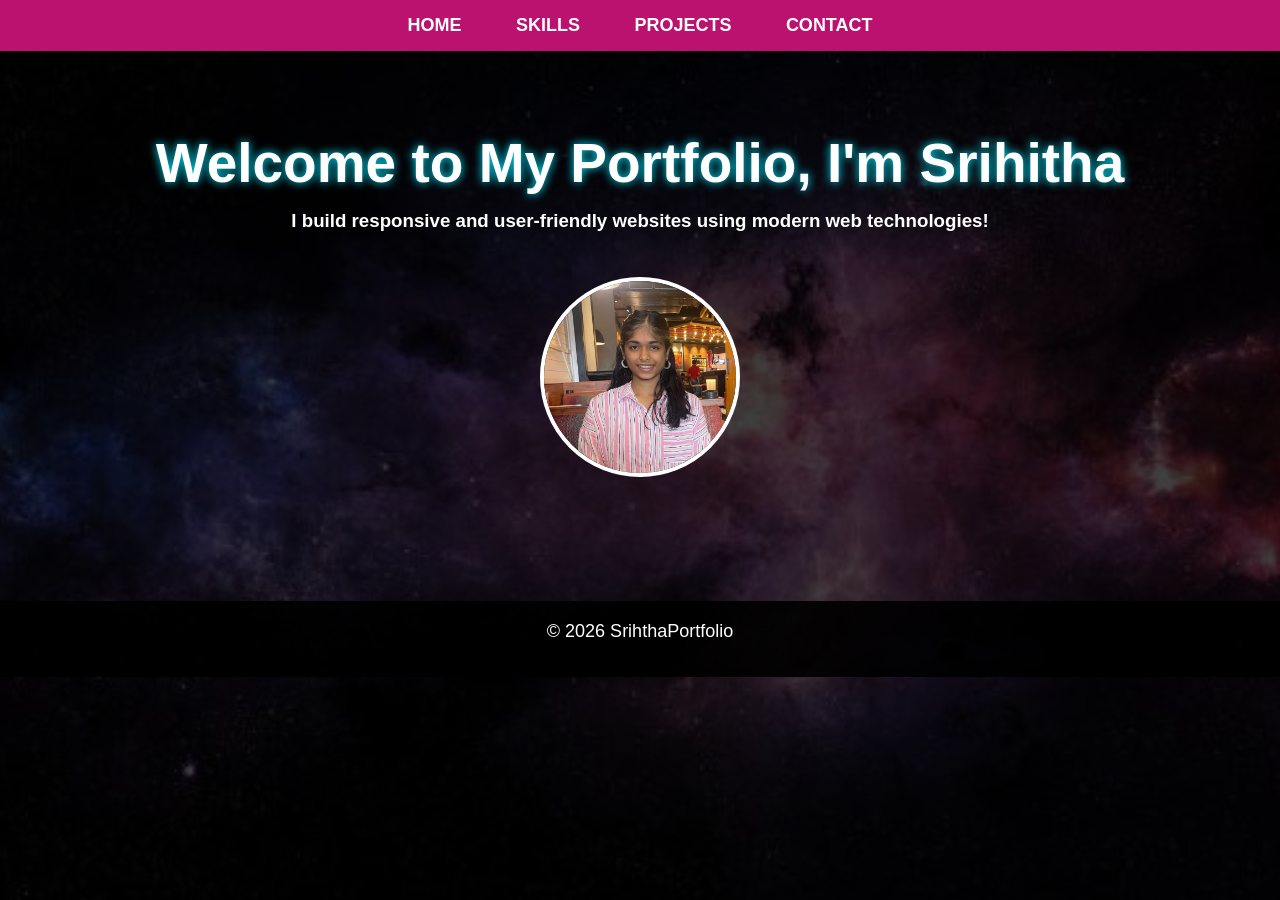
<file: index.html>
<!DOCTYPE html>
<html>
<head>
    <title>My Portfolio - Home</title>
    <link rel="stylesheet" href="styles.css">
</head>
<body>

<nav>
    <ul>
        <li><a href="index.html">HOME</a></li>
        <li><a href="skills.html">SKILLS</a></li>
        <li><a href="projects.html">PROJECTS</a></li>
        <li><a href="contact.html">CONTACT</a></li>
    </ul>
</nav>

<div class="container">
    <h1>Welcome to My Portfolio,
        I'm Srihitha
    </h1>
    <p><h3>I build responsive and user-friendly websites using modern web technologies!</h3></p>

    <div class="photo-container">
        <img src="portpfp1.jpg">
    </div>

        
</div>

<footer>
    <p>&copy; 2026 SrihthaPortfolio</p>
</footer>

</body>
</html>
</file>
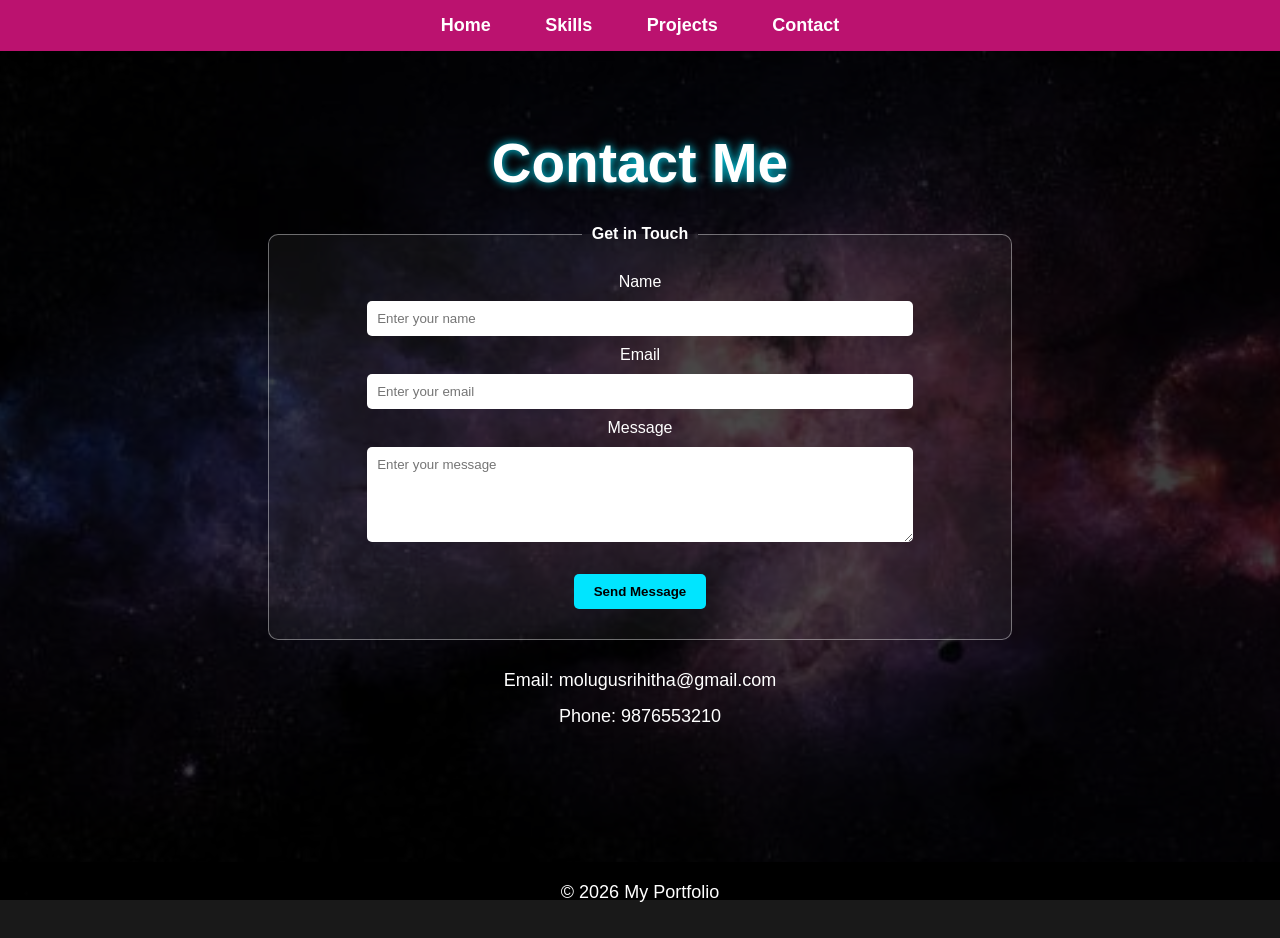
<file: contact.html>
<!DOCTYPE html>
<html>
<head>
    <title>My Portfolio - Contact</title>
    <link rel="stylesheet" href="styles.css">
</head>
<body>

<nav>
    <ul>
        <li><a href="index.html">Home</a></li>
        <li><a href="skills.html">Skills</a></li>
        <li><a href="projects.html">Projects</a></li>
        <li><a href="contact.html">Contact</a></li>
    </ul>
</nav>

<div class="container">
    <h1>Contact Me</h1>

    <fieldset>
        <legend>Get in Touch</legend>

        <label>Name</label><br>
        <input type="text" placeholder="Enter your name"><br>

        <label>Email</label><br>
        <input type="email" placeholder="Enter your email"><br>

        <label>Message</label><br>
        <textarea rows="5" placeholder="Enter your message"></textarea><br><br>

        <button>Send Message</button>
    </fieldset>

    <p>Email: molugusrihitha@gmail.com</p>
    <p>Phone: 9876553210</p>
</div>

<footer>
    <p>&copy; 2026 My Portfolio</p>
</footer>

</body>
</html>
</file>
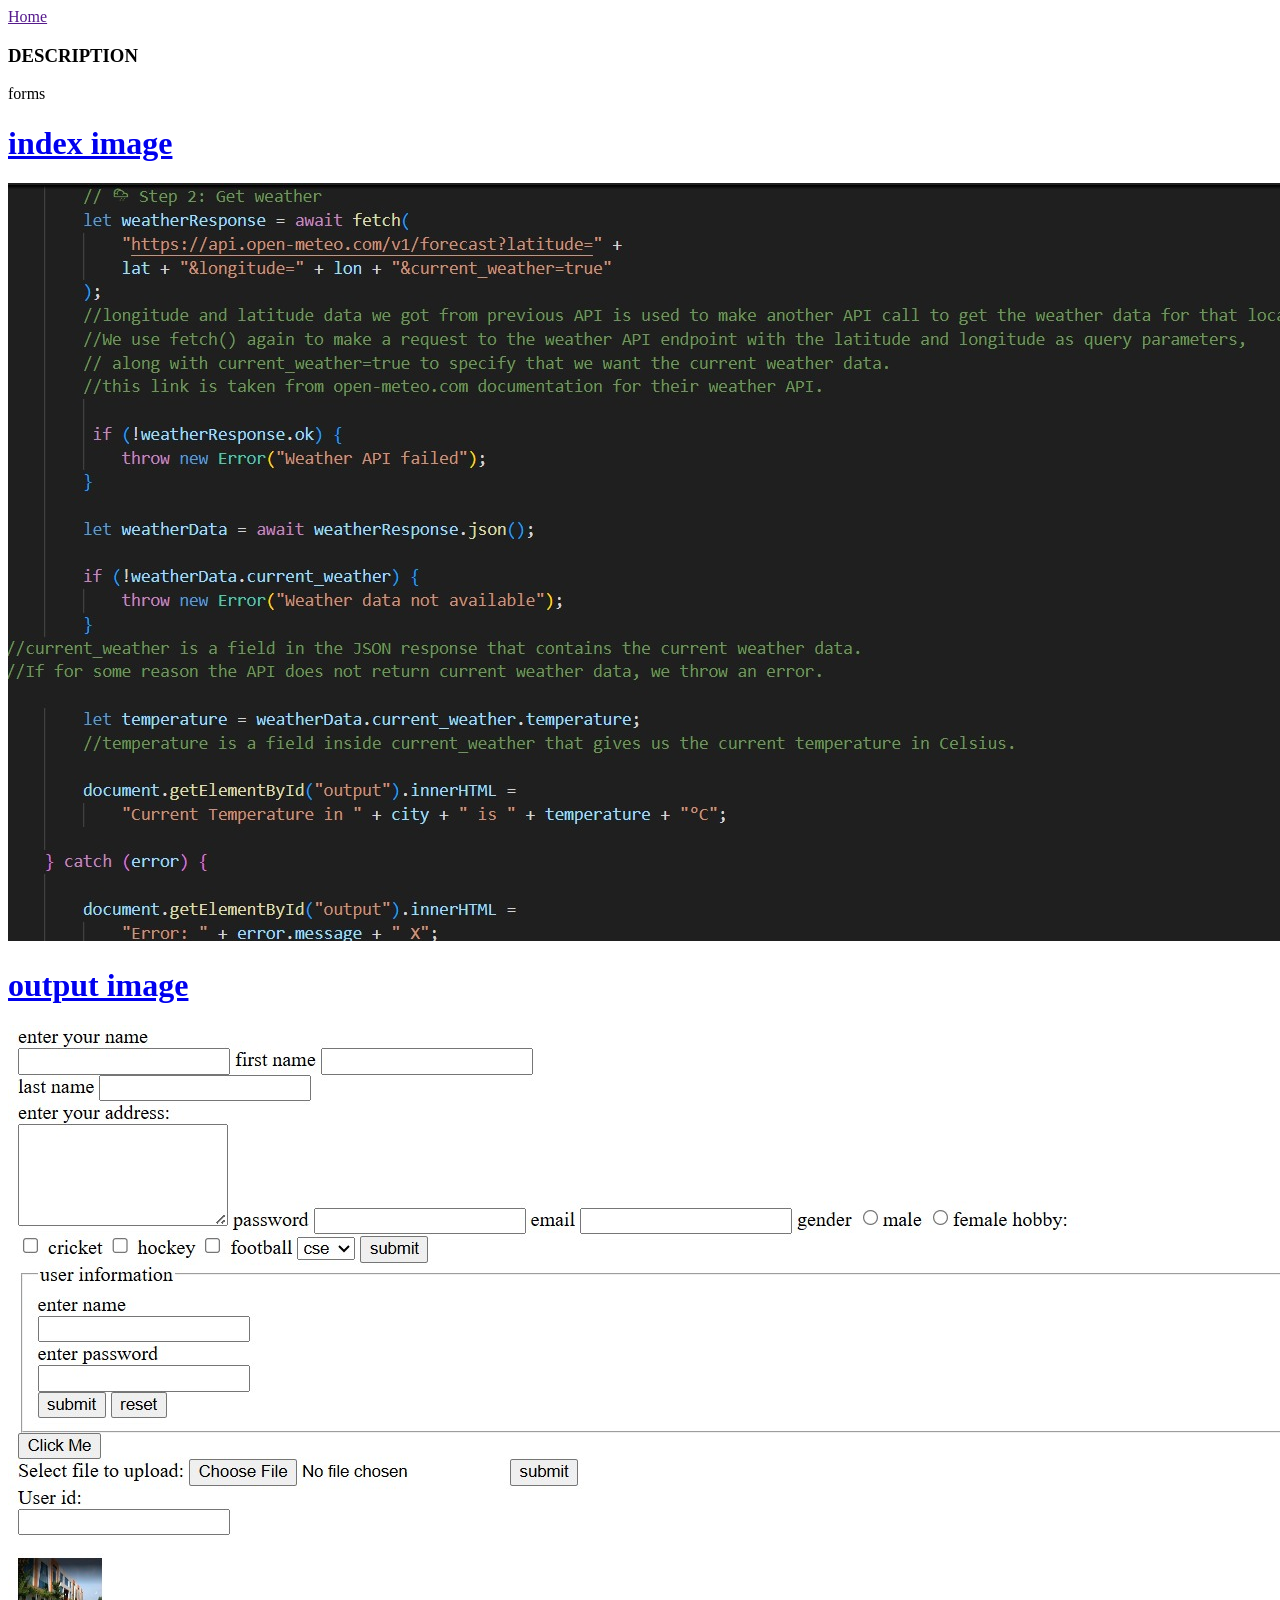
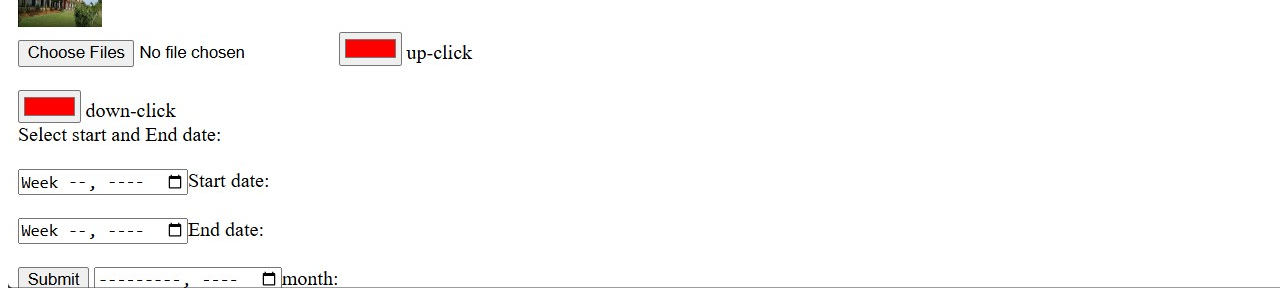
<file: formdescription.html>
<!DOCTYPE html>
<html>
<head>
    <title>forms- About</title>
    <link rel="stylesheet" href="forms.html">
</head>
<body class="about-page">

<nav>
    <a href="">Home</a>
</nav>
<h3>DESCRIPTION</h3>
<p>forms
<a href="forms.html">
<h1>index image</h1>
<image src="form.jpg.jpeg"></image>
<h1>output image</h1>
<image src="formop.jpg"></image>
</body>  </html>
</file>
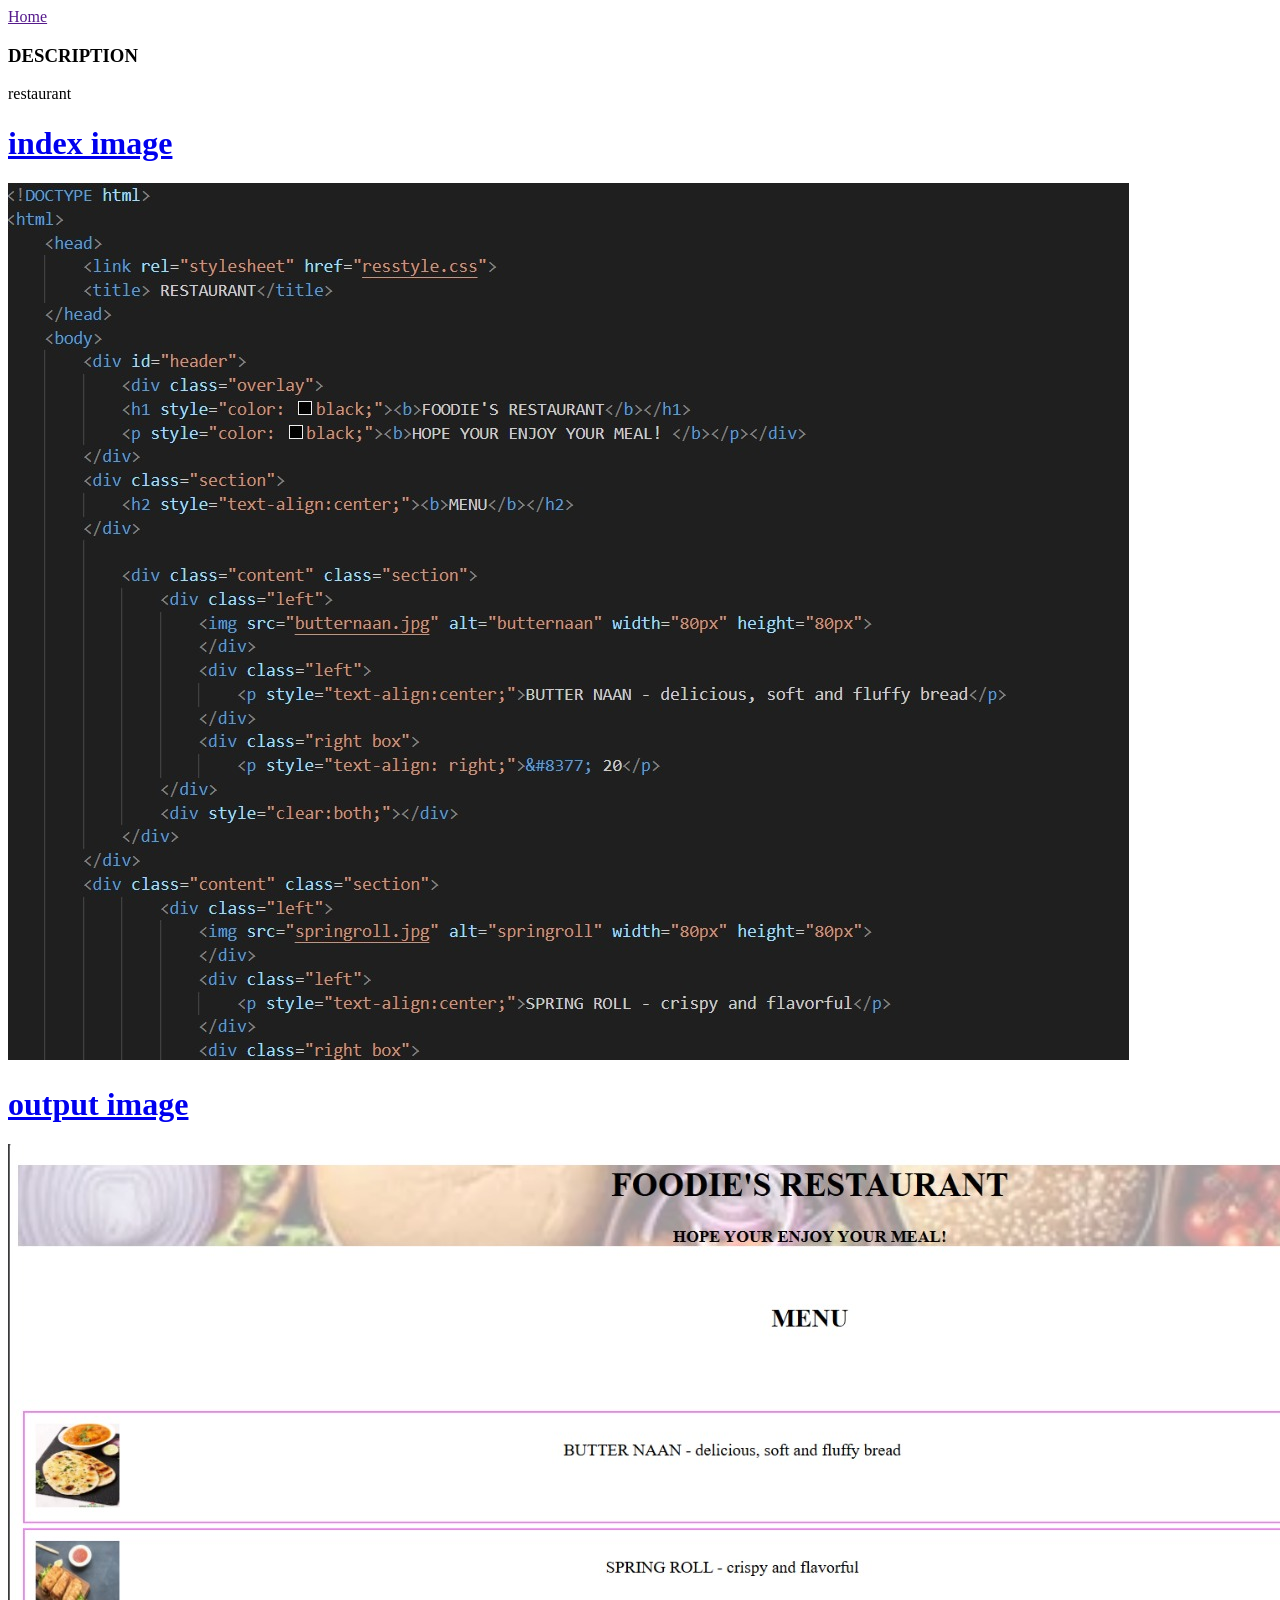
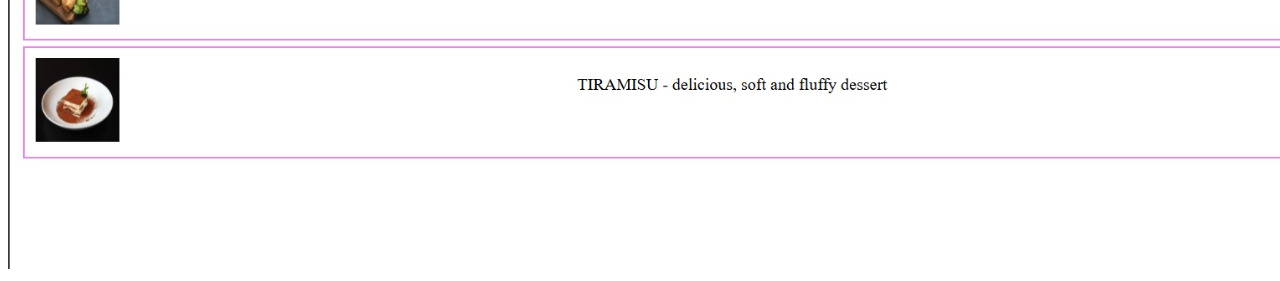
<file: restaurantdescription.html>
<!DOCTYPE html>
<html>
<head>
    <title>Restaurant- About</title>
    <link rel="stylesheet" href="resstyle.css">
</head>
<body class="about-page">

<nav>
    <a href="">Home</a>
</nav>
<h3>DESCRIPTION</h3>
<p>restaurant
<a href="restaurant.html">
<h1>index image</h1>
<image src="res.jpg.jpeg"></image>
<h1>output image</h1>
<image src="resop.jpg.jpeg"></image>
</body>  </html>
</file>
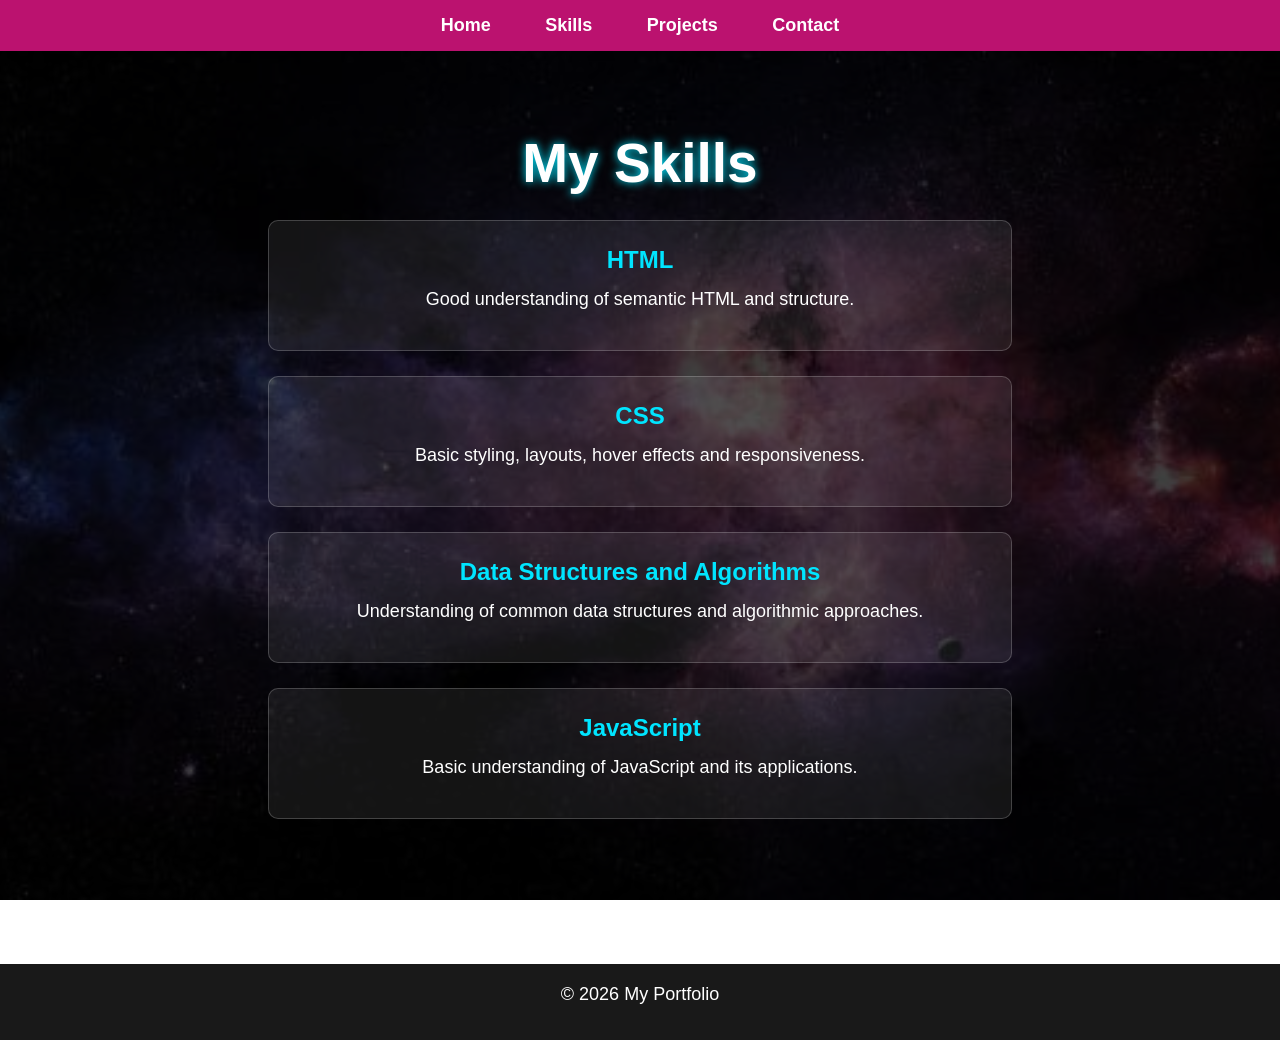
<file: skills.html>
<!DOCTYPE html>
<html>
<head>
    <title>My Portfolio - Skills</title>
    <link rel="stylesheet" href="styles.css">
</head>
<body>

<nav>
    <ul>
        <li><a href="index.html">Home</a></li>
        <li><a href="skills.html">Skills</a></li>
        <li><a href="projects.html">Projects</a></li>
        <li><a href="contact.html">Contact</a></li>
    </ul>
</nav>

<div class="container">
    <h1>My Skills</h1>

    <div class="skill-box">
        <h2>HTML</h2>
        <p>Good understanding of semantic HTML and structure.</p>
    </div>

    <div class="skill-box">
        <h2>CSS</h2>
        <p>Basic styling, layouts, hover effects and responsiveness.</p>
    </div>

    <div class="skill-box">
        <h2>Data Structures and Algorithms</h2>
        <p>Understanding of common data structures and algorithmic approaches.</p>
    </div>

<div class="skill-box">
        <h2>JavaScript</h2>
        <p>Basic understanding of JavaScript and its applications.</p>
    </div>
</div>

<footer>
    <p>&copy; 2026 My Portfolio</p>
</footer>

</body>
</html>
</file>
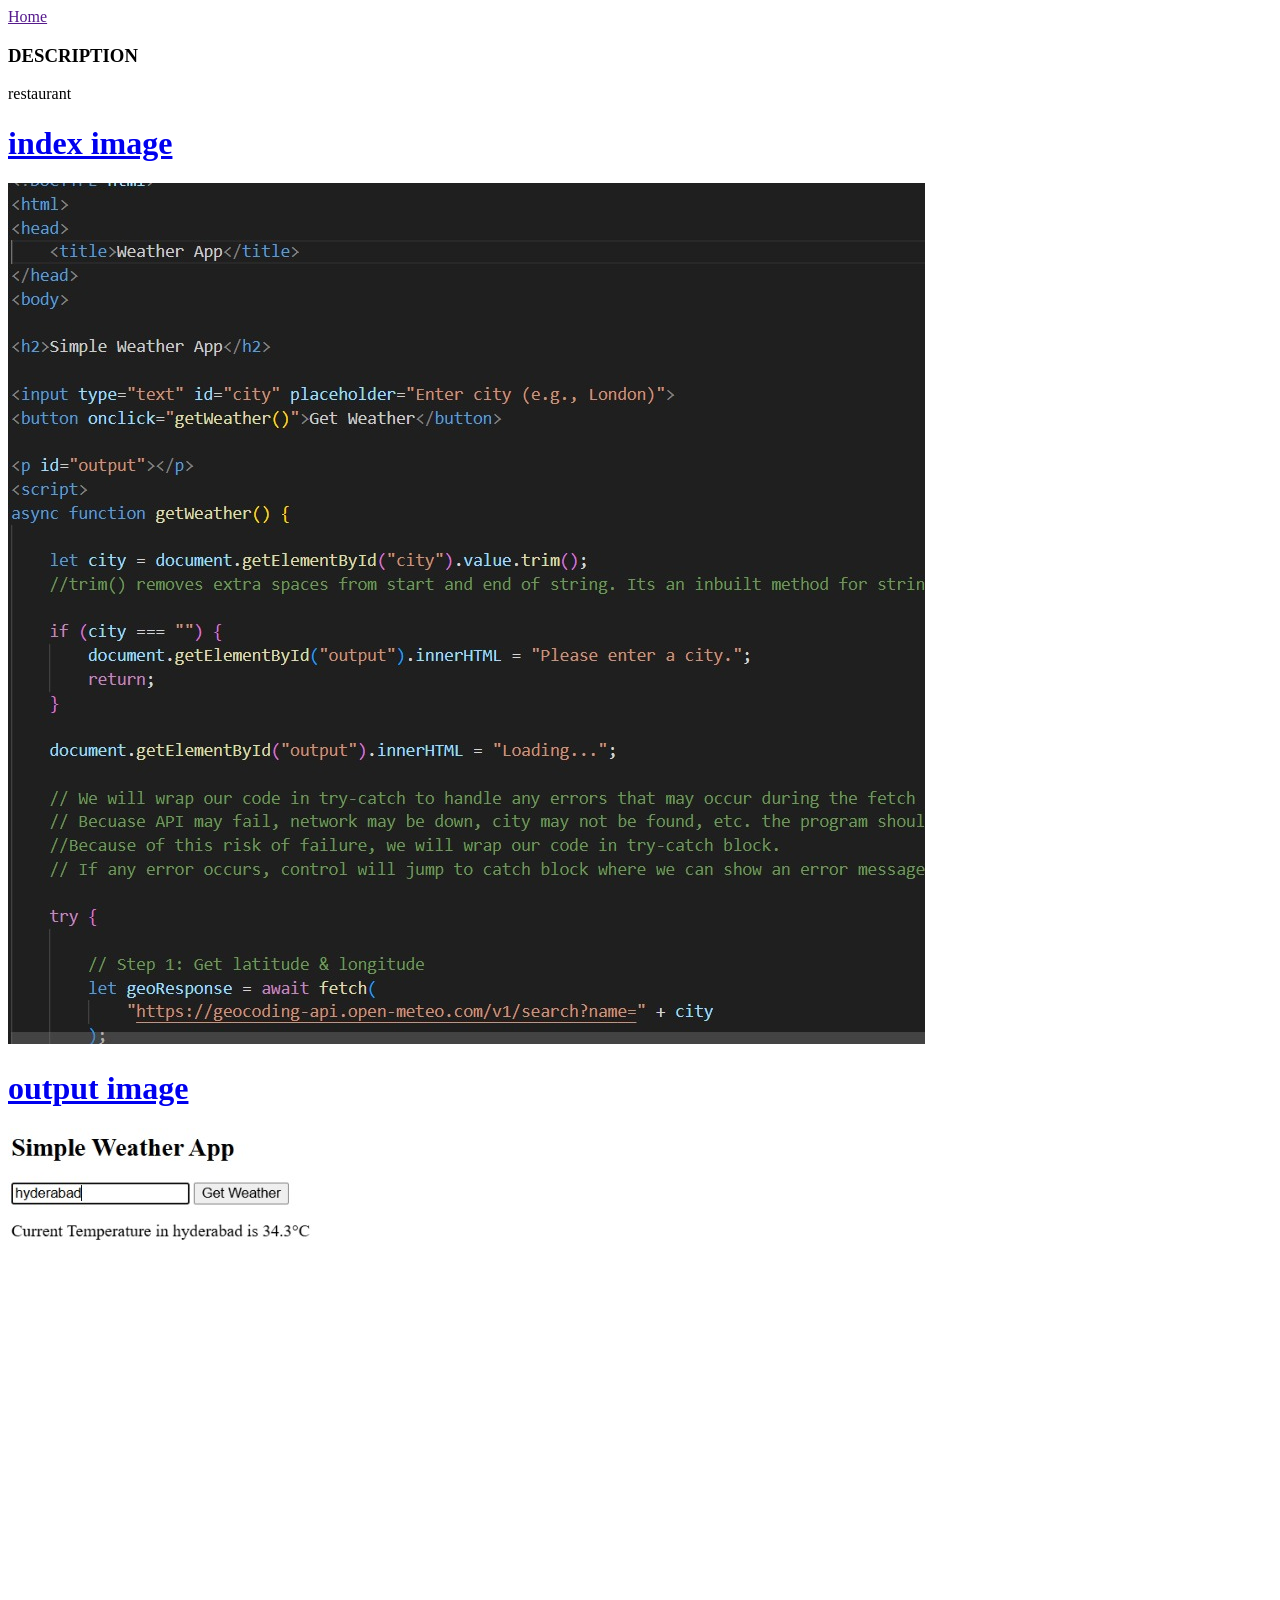
<file: weatherappdescription.html>
<!DOCTYPE html>
<html>
<head>
    <title>Weather App- About</title>
    <link rel="stylesheet" href="resstyle.css">
</head>
<body class="about-page">

<nav>
    <a href="">Home</a>
</nav>
<h3>DESCRIPTION</h3>
<p>restaurant
<a href="weat.jpg.jpeg">
<h1>index image</h1>
<image src="weat.jpg.jpeg"></image>
<h1>output image</h1>
<image src="weatop.jpg.jpeg"></image>
</body>  </html>
</file>
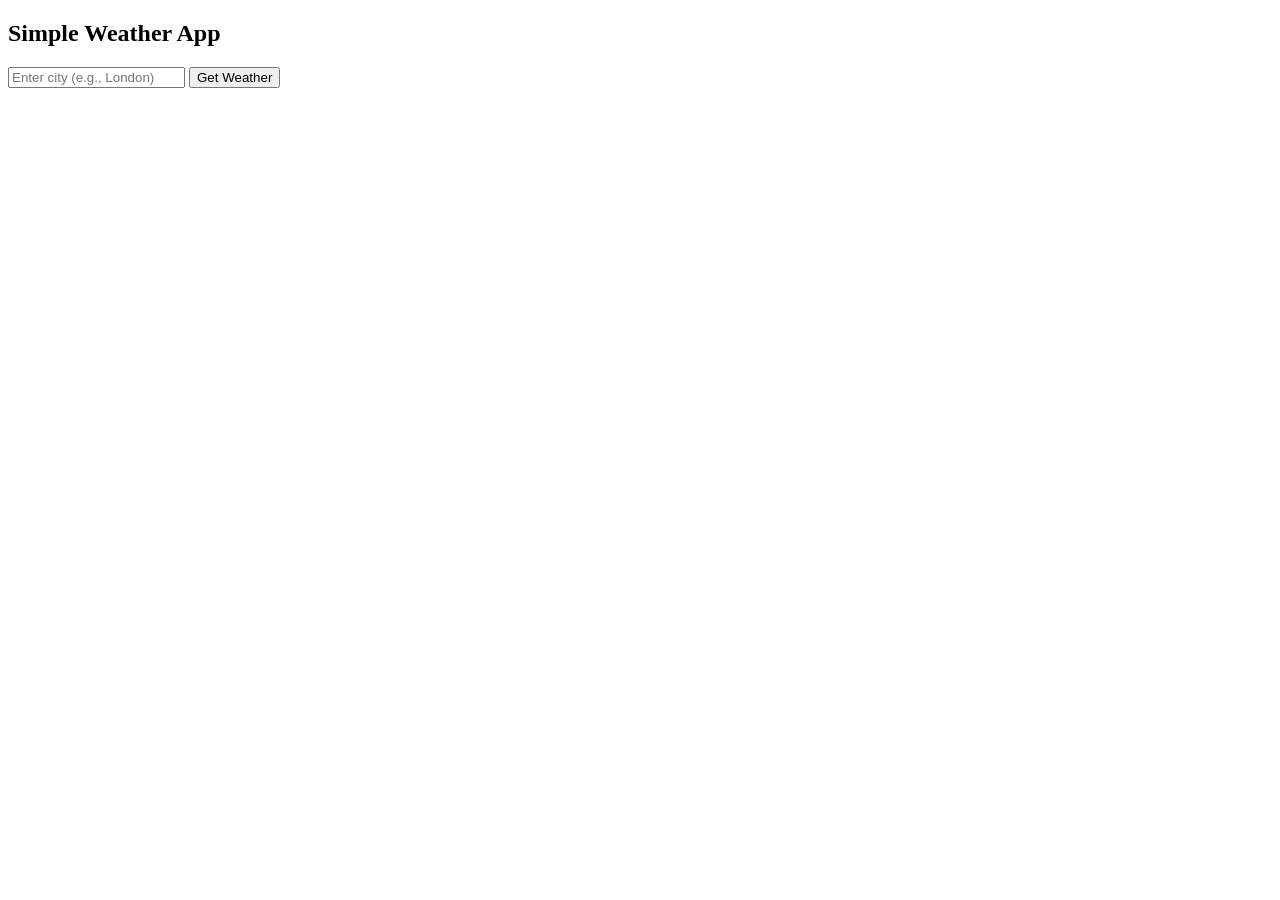
<file: weatherquality.html>
<!DOCTYPE html>
<html>
<head>
    <title>Weather App</title>
</head>
<body>

<h2>Simple Weather App</h2>

<input type="text" id="city" placeholder="Enter city (e.g., London)">
<button onclick="getWeather()">Get Weather</button>

<p id="output"></p>
<script>
async function getWeather() {

    let city = document.getElementById("city").value.trim(); 
    //trim() removes extra spaces from start and end of string. Its an inbuilt method for strings in JavaScript.

    if (city === "") {
        document.getElementById("output").innerHTML = "Please enter a city.";
        return;
    }

    document.getElementById("output").innerHTML = "Loading...";

    // We will wrap our code in try-catch to handle any errors that may occur during the fetch operations. 
    // Becuase API may fail, network may be down, city may not be found, etc. the program should not just stop working without any message to user.
    //Because of this risk of failure, we will wrap our code in try-catch block. 
    // If any error occurs, control will jump to catch block where we can show an error message to user instead of leaving them wondering why nothing is happening.
    
    try {

        // Step 1: Get latitude & longitude
        let geoResponse = await fetch(
            "https://geocoding-api.open-meteo.com/v1/search?name=" + city
        );
        //using geo coding api from open-meto.com which is a free API that allows us to convert city names into latitude and longitude coordinates.
        //We use fetch() to make a request to the API endpoint with the city name as a query parameter.
        //fetch() returns a promise that resolves to the response from the server. 
        // We use await to wait for the promise to resolve and give us the response object.

        if (!geoResponse.ok) {  
            throw new Error("Geocoding API failed");
        }  
        //The response from server contain (200, 404, 500, etc.) are called HTTP Status Codes. 
        // They are sent by the server to tell the browser whether the request was successful or failed.
        //ok is a boolean that is true if status is 200-299 (response successful). If response status code is 404 or 500, ok will be false.
        //In try catch wrap, throw block is used to create and throw an error and jump to catch block.
        // When we throw an error, it will immediately stop the execution of the try block and jump to the catch block.
        
        let geoData = await geoResponse.json();
        //json() is a method that reads the response body and parses it as JSON. 
        //server returns data in JSON format (which is a common format for APIs).
        //json() converts that JSON string into a JavaScript object that we can work with in our code.
        // It also returns a promise, so we use await to wait for it to finish and give us the parsed data.

        if (!geoData.results || geoData.results.length === 0) {
            throw new Error("City not found");
        }
        //The json file from api contains a field called results which is an array of matching locations.
        //If there are no matches, results will be empty or undefined.

        let lat = geoData.results[0].latitude;
        let lon = geoData.results[0].longitude;
        //the json file from api contains an array called results which has objects with latitude and longitude of the city. 
        //We take the first result (results[0]) assuming it's the best match.
        // 🌦 Step 2: Get weather
        let weatherResponse = await fetch(
            "https://api.open-meteo.com/v1/forecast?latitude=" +
            lat + "&longitude=" + lon + "&current_weather=true"
        );
        //longitude and latitude data we got from previous API is used to make another API call to get the weather data for that location.
        //We use fetch() again to make a request to the weather API endpoint with the latitude and longitude as query parameters, 
        // along with current_weather=true to specify that we want the current weather data.
        //this link is taken from open-meteo.com documentation for their weather API.

         if (!weatherResponse.ok) {
            throw new Error("Weather API failed");
        }

        let weatherData = await weatherResponse.json();

        if (!weatherData.current_weather) {
            throw new Error("Weather data not available");
        }
//current_weather is a field in the JSON response that contains the current weather data.
//If for some reason the API does not return current weather data, we throw an error.

        let temperature = weatherData.current_weather.temperature;
        //temperature is a field inside current_weather that gives us the current temperature in Celsius.

        document.getElementById("output").innerHTML =
            "Current Temperature in " + city + " is " + temperature + "°C";

    } catch (error) {

        document.getElementById("output").innerHTML =
            "Error: " + error.message + " X";

        console.error(error); // For debugging
    }
}

</script>
</body>
</html>
</file>
<file: styles.css>
/* RESET */
* {
    margin: 0;
    padding: 0;
    box-sizing: border-box;
    font-family: 'Segoe UI', sans-serif;
}

/* BACKGROUND IMAGE */
body {
    background-image: url("space.jpg");
    background-size: cover;
    background-position: center;
    background-attachment: fixed;
    min-height: 100vh;
}

/* DARK OVERLAY */
body::before {
    content: "";
    position: fixed;
    inset: 0;
    background: rgba(0, 0, 0, 0.75);
    z-index: -1;
}

/* NAVBAR */
nav {
    background: rgb(187, 18, 111);
    padding: 15px 0;
    position: sticky;
    top: 0;
}

nav ul {
    list-style: none;
    text-align: center;
}

nav ul li {
    display: inline-block;
    margin: 0 25px;
}

nav ul li a {
    text-decoration: none;
    color: white;
    font-size: 18px;
    font-weight: bold;
    transition: 0.3s;
}

nav ul li a:hover {
    color: #00e5ff;
}

/* MAIN CONTAINER */
.container {
    text-align: center;
    padding: 80px 20px;
    color: white; /* Makes all text inside container white */
}

/* HEADINGS */
h1 {
    font-size: 55px;
    margin-bottom: 15px;
    color: white;
    text-shadow: 0 0 10px #00e5ff; /* Glow effect */
}

h2 {
    color: #00e5ff;
    margin-bottom: 15px;
}

p {
    font-size: 18px;
    margin-bottom: 15px;
    color: white;
}

/* PHOTO */
.photo-container img {
    width: 200px;
    height: 200px;
    border-radius: 50%;
    margin-top: 30px;
    border: 4px solid#ffffff;
    object-fit: cover;
    transition: 0.4s;
}

.photo-container img:hover {
    transform: scale(1.05);
}

/* SKILLS */
.skill-box {
    background: rgba(255, 255, 255, 0.08);
    margin: 25px auto;
    padding: 25px;
    width: 60%;
    border-radius: 10px;
    transition: 0.4s;
    border: 1px solid rgba(255,255,255,0.2);
    color: white;
}

.skill-box:hover {
    transform: translateY(-8px);
    background: violet;
}


.card {
  border: 2px solid white;
  padding: 20px;
  margin: 40px;
  border-radius: 12px;
  backdrop-filter: blur(6px);
  background: rgba(255,255,255,0.05);
  box-shadow: 0 10px 25px rgba(0,0,0,0.4);
  transition: transform 0.3s ease, box-shadow 0.3s ease;
}
  .skills-card {
  position: relative;
  margin-top: 40px;

}

.card:hover {
  transform: translateY(-5px);
  box-shadow: 0 15px 35px rgba(0,0,0,0.6);
}

/* CONTACT FORM */
fieldset {
    width: 60%;
    margin: 30px auto;
    padding: 30px;
    border-radius: 10px;
    border: 1px solid rgba(255,255,255,0.4);
    background: rgba(255,255,255,0.05);
    color: white;
}

legend {
    padding: 0 10px;
    font-weight: bold;
}

input, textarea {
    width: 80%;
    padding: 10px;
    margin: 10px 0;
    border-radius: 5px;
    border: none;
}

button {
    padding: 10px 20px;
    border: none;
    background: #00e5ff;
    color: black;
    font-weight: bold;
    border-radius: 5px;
    cursor: pointer;
    transition: 0.3s;
}

button:hover {
    background: white;
}

/* FOOTER */
footer {
    text-align: center;
    padding: 20px;
    background: rgba(0, 0, 0, 0.9);
    margin-top: 40px;
    color: white;
}

/* PROJECT ARROW LAYOUT */
.arrow-container {
    margin-top: 60px;
    display: flex;
    flex-direction: column;
    align-items: center;
    gap: 40px;
}

/* Base Arrow Style */
.arrow {
    position: relative;
    width: 320px;
    padding: 20px;
    text-align: center;
    font-weight: bold;
    background: rgba(255,255,255,0.1);
    color: white;
    border: 2px solid white;
    transition: 0.3s;
}

/* Right Arrow */
.arrow.right::after {
    content: "";
    position: absolute;
    right: -40px;
    top: 0;
    border-top: 40px solid transparent;
    border-bottom: 40px solid transparent;
    border-left: 40px solid rgba(255,255,255,0.1);
}

/* Left Arrow */
.arrow.left::before {
    content: "";
    position: absolute;
    left: -40px;
    top: 0;
    border-top: 40px solid transparent;
    border-bottom: 40px solid transparent;
    border-right: 40px solid rgba(255,255,255,0.1);
}

/* Hover Effect */
.arrow:hover {
    background: #00e5ff;
    color: black;
    transform: scale(1.05);
}
.arrow-link{
    display:block;
    text-decoration:none;
    color:inherit;
}
a {
  color: white;
  text-decoration: none;
}

a:hover {
  color: #dddddd;
}
</file>
<file: resstyle.css>
#header{
    background-image:url("restaurant.jpg");
    background-size:cover;
    background-repeat:no-repeat;
    background-position:center;
    background-attachment: fixed;
    margin:0px;
    padding: 0px;
    border: 2px  blue;
}
.overlay{
    background-color:rgba(255,255,255,0.6);/*white transparency*/
    color:blue;
    padding:0px;
    margin:0px;
    text-align:center;
}
.section{
    background-color:white;
    padding:20px;
    margin-bottom:35px;
    border-radius:6px;
}
.content{
    border: 2px violet solid;
margin:5px;
padding:10px;
overflow: auto;
}
.left{
    float:left;
    width:30%;
}
.right{
    float:right;
    width:30%;
    padding-right: 0px;
    margin-right: 0px;
}
p.box{
    margin-right: 0px;
    padding-right: 0px;

}
#footer{
    background-color:#2c3e50;
    color: white;
    text-align: center;
    padding: 20px;
    margin-top: 30px;
    clear: both;
}
</file>
